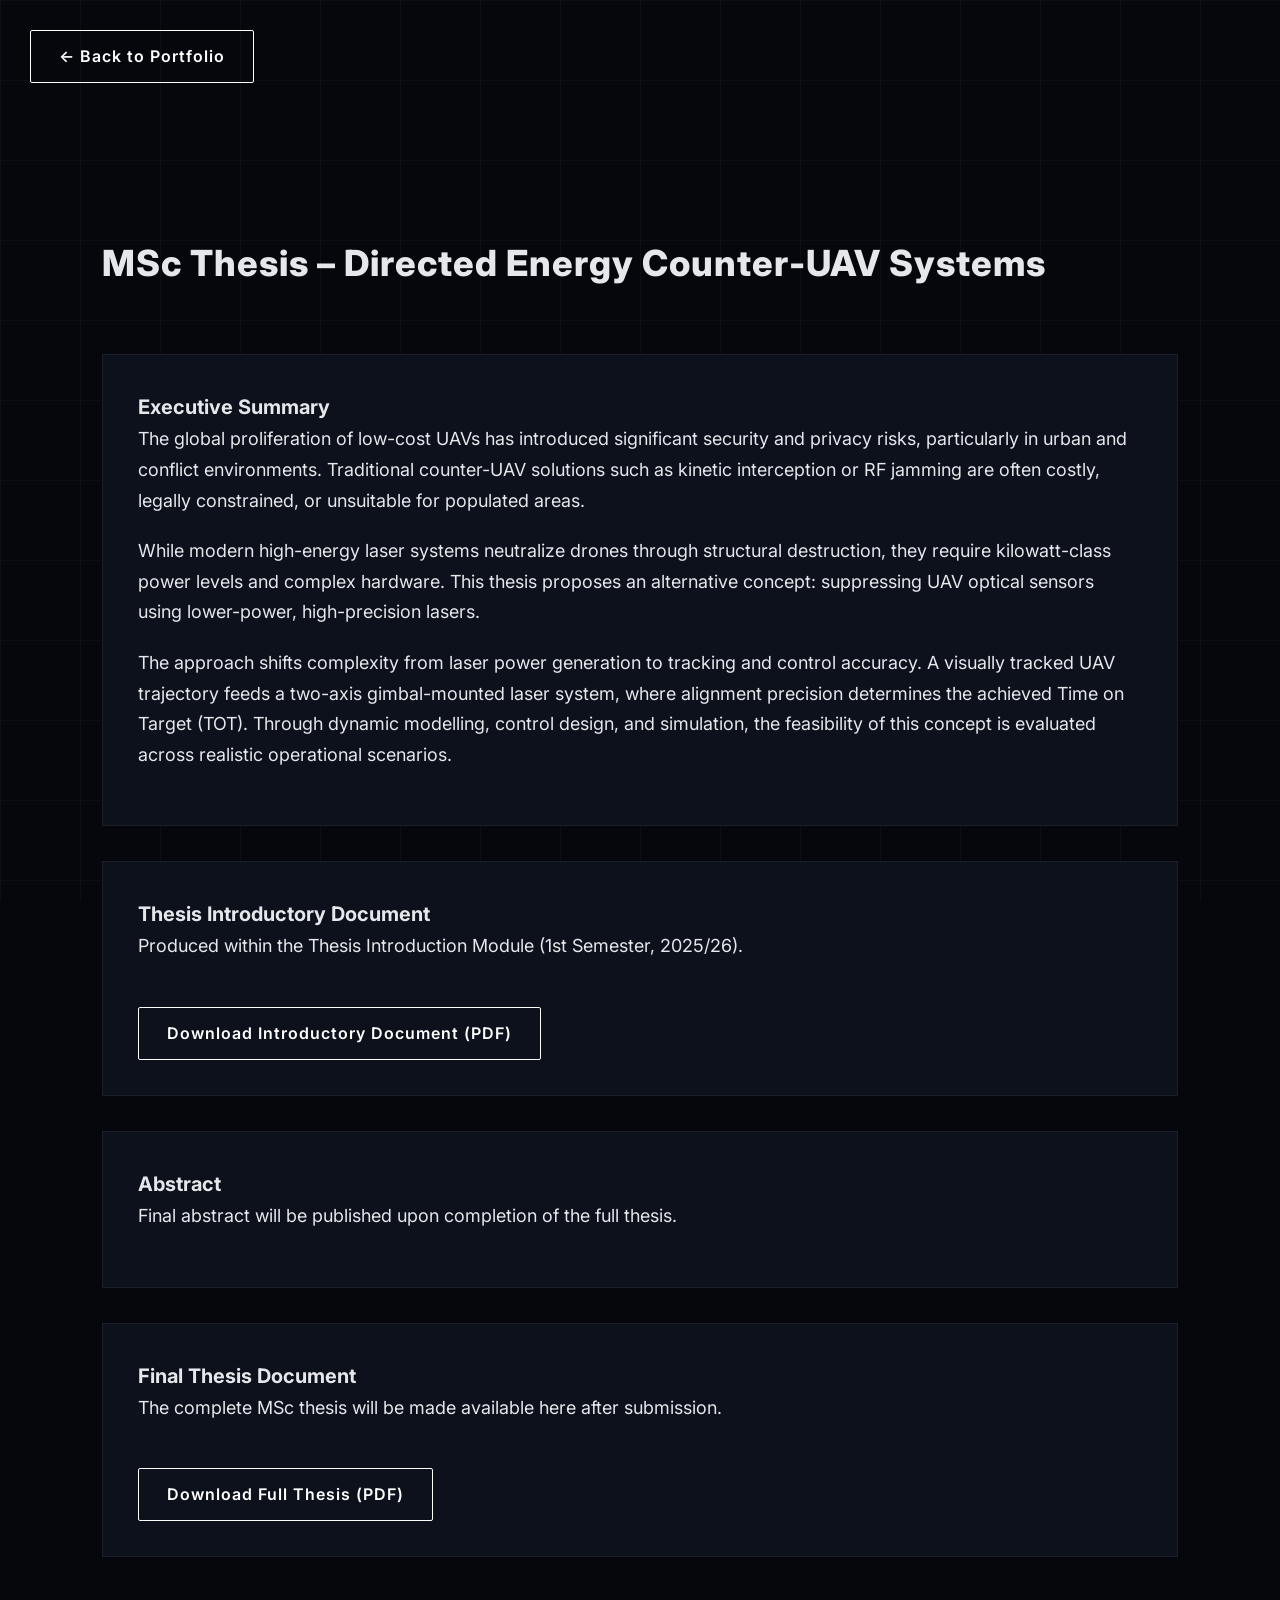
<file: thesis.html>
<!DOCTYPE html>
<html lang="en">
<head>
<meta charset="UTF-8">
<meta name="viewport" content="width=device-width, initial-scale=1.0">
<title>MSc Thesis – Emanuel Camacho</title>
<link href="https://fonts.googleapis.com/css2?family=Inter:wght@300;400;600;700&display=swap" rel="stylesheet">
<link rel="stylesheet" href="style.css">
</head>
<body>

<a href="index.html" class="btn" style="margin:30px;">← Back to Portfolio</a>

<section class="section">
    <h2>MSc Thesis – Directed Energy Counter-UAV Systems</h2>

    <div class="card">
        <h3>Executive Summary</h3>
        <p>
            The global proliferation of low-cost UAVs has introduced significant security and privacy risks, 
            particularly in urban and conflict environments. Traditional counter-UAV solutions such as kinetic 
            interception or RF jamming are often costly, legally constrained, or unsuitable for populated areas.
        </p>
        <p>
            While modern high-energy laser systems neutralize drones through structural destruction, they 
            require kilowatt-class power levels and complex hardware. This thesis proposes an alternative 
            concept: suppressing UAV optical sensors using lower-power, high-precision lasers. 
        </p>
        <p>
            The approach shifts complexity from laser power generation to tracking and control accuracy. 
            A visually tracked UAV trajectory feeds a two-axis gimbal-mounted laser system, where 
            alignment precision determines the achieved Time on Target (TOT). Through dynamic modelling, 
            control design, and simulation, the feasibility of this concept is evaluated across realistic 
            operational scenarios.
        </p>
    </div>

   

    <div class="card">
        <h3>Thesis Introductory Document</h3>
        <p>
            Produced within the Thesis Introduction Module (1st Semester, 2025/26).
        </p>
        <a href="files/PIC2.pdf" class="btn" target="_blank">
            Download Introductory Document (PDF)
        </a>
    </div>

    <div class="card">
        <h3>Abstract</h3>
        <p>
            Final abstract will be published upon completion of the full thesis.
        </p>
    </div>

    <div class="card">
        <h3>Final Thesis Document</h3>
        <p>
            The complete MSc thesis will be made available here after submission.
        </p>
        <a href="documents/MSc_Thesis_Emanuel_Camacho.pdf" class="btn" target="_blank">
            Download Full Thesis (PDF)
        </a>
    </div>

</section>

</body>
</html>
</file>
<file: style.css>
/* ================= GLOBAL ================= */
/* Reset & base styles */
* {
  margin: 0;
  padding: 0;
  box-sizing: border-box;
}

html {
  scroll-behavior: smooth;
  translate: no;
}

html, body {
  overflow-x: hidden !important;
}

body {
  font-family: 'Inter', sans-serif;
  background: #05070d;
  color: #e5e7eb;
  line-height: 1.7;
  position: relative;
}

/* Blueprint grid overlay */
body::before {
  content: "";
  position: fixed;
  inset: 0;
  background-image:
    linear-gradient(rgba(255,255,255,0.03) 1px, transparent 1px),
    linear-gradient(90deg, rgba(255,255,255,0.03) 1px, transparent 1px);
  background-size: 80px 80px;
  pointer-events: none;
  z-index: 0;
}

/* ================= NAVIGATION ================= */
nav {
  position: fixed;
  width: 100%;
  background: rgba(5,7,13,0.95);
  backdrop-filter: blur(12px);
  display: flex;
  justify-content: space-between;
  padding: 20px 8%;
  z-index: 1000;
  border-bottom: 1px solid rgba(255,255,255,0.05);
}

nav a {
  color: #9ca3af;
  text-decoration: none;
  margin-left: 30px;
  font-weight: 500;
  transition: 0.3s;
}

nav a:hover { color: #ffffff; }

nav a.btn { text-align: center; }

/* ================= HERO ================= */
.hero {
  height: 100vh;
  display: flex;
  align-items: center;
  padding: 0 8%;
  position: relative;
}

.hero-content {
  display: flex;
  align-items: center;
  gap: 70px;
  z-index: 1;
}

.hero img {
  width: 260px;
  border-radius: 50%;
  border: 3px solid #1f2937;
}

.hero-text h1 { font-size: 52px; font-weight: 800; letter-spacing: 1px; }
.hero-text h2 { color: #9ca3af; font-weight: 400; margin: 15px 0 25px; }
.hero-text p { font-size: 18px; max-width: 650px; color: #d1d5db; }

.hero::after {
  content: "";
  position: absolute;
  width: 800px;
  height: 800px;
  background: radial-gradient(circle, rgba(255,255,255,0.04), transparent 70%);
  top: 50%;
  right: -250px;
  transform: translateY(-50%);
  z-index: 0;
}

/* ================= BUTTONS ================= */
.btn {
  display: inline-block;
  margin-top: 25px;
  padding: 12px 28px;
  border: 1px solid #ffffff;
  color: #ffffff;
  text-decoration: none;
  border-radius: 2px;
  font-weight: 600;
  letter-spacing: 1px;
  transition: 0.3s;
}

.btn:hover { background: #ffffff; color: #05070d; }

/* ================= SECTIONS ================= */
.section {
  padding: 120px 8%;
  position: relative;
  z-index: 1;
}

.section h2 {
  font-size: 36px;
  font-weight: 800;
  margin-bottom: 60px;
  letter-spacing: 1px;
}

/* ================= CARDS ================= */
.card {
  background: #0c111b;
  padding: 35px;
  margin-bottom: 35px;
  border: 1px solid rgba(255,255,255,0.06);
  transition: 0.3s;
}

.card:hover { border-color: rgba(255,255,255,0.2); }
.card p { font-size: 18px; margin-bottom: 20px; }
.card ul { margin-left: 20px; }
.card h3 { font-size: 20px; }

/* ================= TIMELINE ================= */
.timeline { border-left: 2px solid rgba(255,255,255,0.1); padding-left: 40px; }
.timeline-item { margin-bottom: 60px; position: relative; }
.timeline-item::before {
  content: "";
  position: absolute;
  left: -49px;
  top: 5px;
  width: 16px;
  height: 16px;
  background: #ffffff;
  border-radius: 50%;
}
.timeline-date { color: #9ca3af; margin-bottom: 10px; font-weight: 600; letter-spacing: 1px; }

/* ================= SKILLS ================= */
.skill-category { margin-bottom: 40px; }
.skill-category h3 { margin-bottom: 20px; font-weight: 700; }
.skill-tags { display: flex; flex-wrap: wrap; gap: 15px; }
.skill-tag { padding: 10px 18px; border: 1px solid rgba(255,255,255,0.2); font-size: 14px; letter-spacing: 1px; }

/* ================= COURSES ================= */
.course-grid { display: grid; grid-template-columns: repeat(auto-fit,minmax(280px,1fr)); gap: 30px; }

/* ================= CONTACT ================= */
.contact-section { background: #0c111b; padding: 100px 8%; text-align: center; border-top: 1px solid rgba(255,255,255,0.08); }
.contact-grid { display: flex; flex-wrap: wrap; justify-content: center; gap: 40px; margin-top: 40px; }
.contact-item { min-width: 250px; font-size: 18px; text-align: center; }
.contact-item a { color: #ffffff; text-decoration: none; }
.contact-item a:hover { text-decoration: underline; }
.contact-item i { color: #ffffff; margin-right: 12px; font-size: 20px; vertical-align: middle; }

/* ================= FADE ANIMATION ================= */
.fade-in { opacity: 0; transform: translateY(40px); transition: all 1s ease; }
.fade-in.visible { opacity: 1; transform: translateY(0); }

/* ================= IFRAME ================= */
iframe { width: 100%; height: 80vh; border: none; margin-bottom: 20px; }

/* ================= CAPTIONS ================= */
.caption {
  margin-top: 15px;
  color: #e5e7eb;
  text-align: center;
  max-width: 700px;
  margin-left: auto;
  margin-right: auto;
}
.caption h3 { font-size: 1.4rem; font-weight: 700; margin-bottom: 10px; }
.caption p { font-size: 1rem; line-height: 1.5; color: #d1d5db; }

/* ================= EXPERIENCE CARD ================= */
.experience-card { position: relative; overflow: hidden; }

.media-banner {
  position: absolute;
  top: 0;
  right: 0;
  width: 40%;
  height: 100%;
  background: url('images/profile.png') center/cover no-repeat;
  opacity: 0.12;
  transform: translateX(30%) scale(1);
  transition: transform 0.6s ease, opacity 0.6s ease;
}

.experience-card:hover .media-banner {
  opacity: 0.25;
  transform: translateX(-10%) scale(1.15); /* slide left and grow bigger */
}

.card-content { position: relative; z-index: 2; }


/* PDF and Video Slides */
.pdf-slide iframe,
.video-slide video {
  width: 100%;
  max-height: 450px;
  border-radius: 6px;
}

/* Make Swiper pagination always below content */
.swiper-pagination {
  position: relative !important; /* instead of absolute */
  margin-top: 15px;
}

/* ================= ANAC SLIDING GALLERY ================= */
.swiper { width: 100%; padding-bottom: 60px; }
.swiper-slide {
  text-align: center;
  display: flex;
  flex-direction: column;
  align-items: center;
  justify-content: center;
}
.swiper-slide img {
  width: 100%;
  max-height: 500px;
  object-fit: cover;
  border-radius: 6px;
  border: 1px solid rgba(255,255,255,0.08);
  transition: 0.4s ease;
}
.swiper-slide img:hover { transform: scale(1.02); }

/* PDF Slide */
.pdf-slide {
  height: 420px;
  display: flex;
  flex-direction: column;
  justify-content: center;
  align-items: center;
  background: #0c111b;
  border: 1px solid rgba(255,255,255,0.06);
  border-radius: 6px;
}
.pdf-slide i {
  font-size: 80px;
  color: #ff4d4d;
  margin-bottom: 20px;
  transition: 0.3s ease;
}
.pdf-slide i:hover { transform: scale(1.1); }

/* Pagination & arrows */
.swiper-pagination { bottom: 0 !important; }
.swiper-button-next,
.swiper-button-prev { color: #ffffff; }
.swiper-button-next:hover,
.swiper-button-prev:hover { opacity: 0.7; }
.swiper-slide-active img { box-shadow: 0 0 25px rgba(255,255,255,0.05); }

/* ================= MOBILE / RESPONSIVE ================= */
@media (max-width: 900px) {
  nav { flex-direction: column; align-items: center; padding: 15px 5%; width: 100%; }
  nav div:nth-child(2) { display: flex; flex-wrap: wrap; justify-content: center; gap: 10px; width: 100%; }
  nav a { margin-left: 0; margin-bottom: 10px; font-size: 16px; }
  nav a.btn { flex: 1 1 100%; }

  .hero { flex-direction: column; text-align: center; padding-top: 220px; height: auto; overflow: hidden; }
  .hero-content { flex-direction: column; gap: 20px; width: 100%; padding: 0 5%; align-items: center; }
  .hero img { width: 160px; max-width: 50%; margin: 0 auto; border: 2px solid #1f2937; }
  .hero-text { width: 100%; }
  .hero-text h1 { font-size: 28px; }
  .hero-text h2 { font-size: 18px; margin: 10px 0; }
  .hero-text p { font-size: 16px; max-width: 90%; margin: 0 auto 20px auto; }
  .hero-text .btn { display: inline-block; margin: 0 auto; }

  .timeline { padding-left: 20px; border-left: 2px solid rgba(255,255,255,0.08); }
  .timeline-item::before { left: -32px; }

  .skill-tags { justify-content: center; }

  .contact-grid { flex-direction: column; gap: 25px; align-items: center; }
  .contact-item { text-align: center; font-size: 18px; min-width: 200px; }

  .course-grid { grid-template-columns: 1fr; gap: 20px; }
  .card h3 { font-size: 20px; }
  .card p { font-size: 16px; }

  .gallery { flex-direction: column; gap: 15px; }
}

@media (max-width: 500px) {
  .hero img { width: 140px; }
  .hero-text h1 { font-size: 24px; }
  .hero-text h2 { font-size: 16px; }
  .hero-text p { font-size: 14px; }
  nav a { font-size: 14px; }
}

/* ================= EDUCATION BANNERS ================= */
.edu-card .media-banner {
  position: absolute;
  top: 50%;
  right: 30px;               /* gap from edge */
  transform: translateY(-50%);
  width: 20%;                /* smaller */
  height: 80px;              /* give height so background shows */

  background-size: contain !important;
  background-repeat: no-repeat !important;
  background-position: center !important;

  opacity: 1;                
  pointer-events: none;
}
/* then set the correct background for each card inline or via class */
.edu-card.msc-ist .media-banner {
  background-image: url('images/ist.svg');
}

.edu-card.tum .media-banner {
  background-image: url('images/TUM.svg');
}

.edu-card.bsc-ist .media-banner {
  background-image: url('images/ist.svg');
}

.edu-card.hs .media-banner {
  background-image: url('images/francisco_franco.png');
}

.edu-card:hover .media-banner {
  transform: translateY(-50%);     /* no change on hover */
  opacity: 1;
}

.edu-card .media-banner img {
  width: 100%;
  height: auto;
  display: block;
  object-fit: contain;
}

@media (max-width: 900px) {
  .edu-card .media-banner {
    position: relative;
    top: auto;
    right: auto;
    transform: none;
    width: 100%;
    margin-top: 20px;
    opacity: 0.1;
  }
}
</file>
